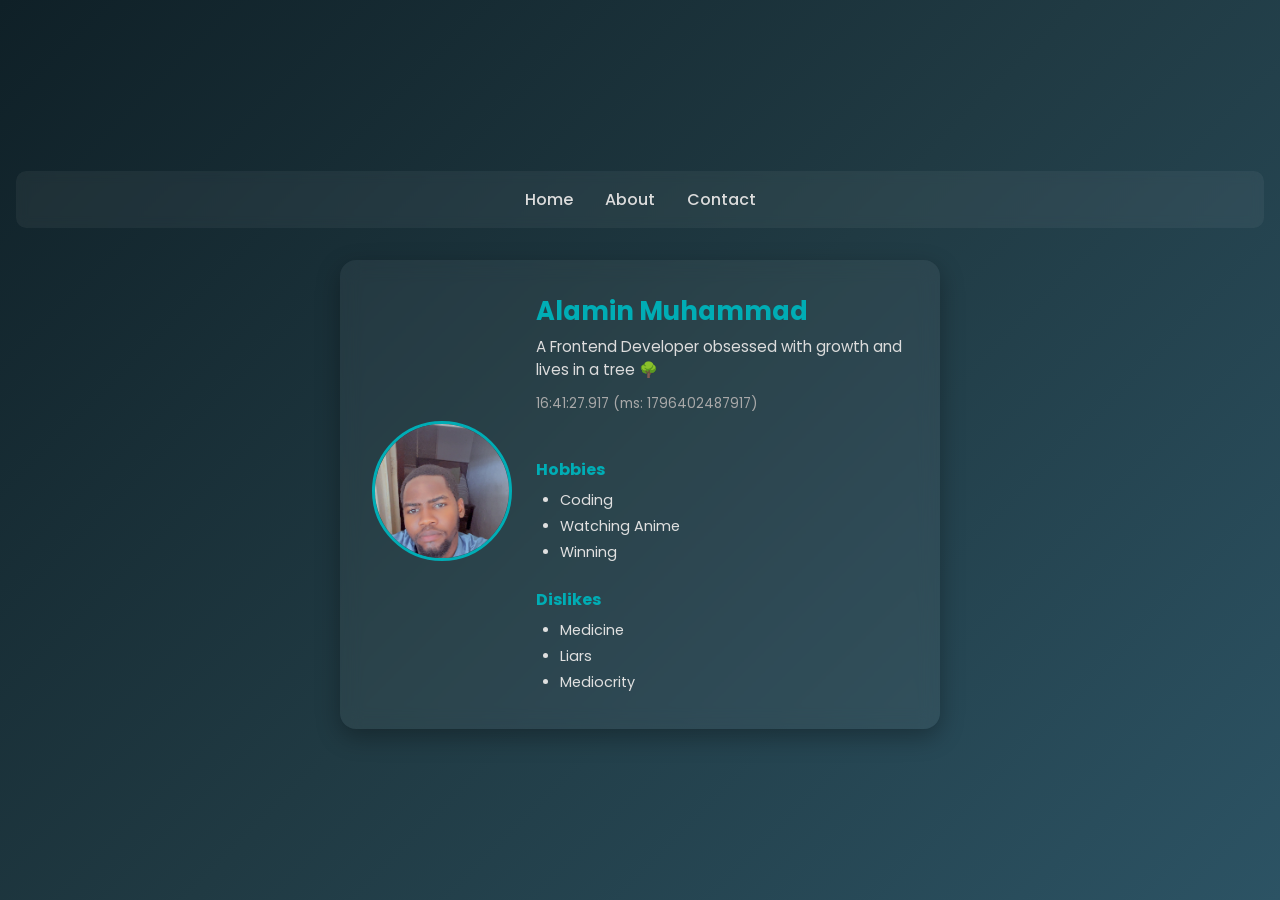
<file: index.html>
<!DOCTYPE html>
<html lang="en">
  <head>
    <meta charset="UTF-8" />
    <meta name="viewport" content="width=device-width, initial-scale=1.0" />
    <title>Alamin Muhammad - Profile Card</title>

    <!-- Font Awesome Icons -->
    <link rel="stylesheet" href="style.css" />
    <link rel="preconnect" href="https://fonts.googleapis.com" />
    <link rel="preconnect" href="https://fonts.gstatic.com" crossorigin />
    <link
      href="https://fonts.googleapis.com/css2?family=Poppins:wght@300;400;700&display=swap"
      rel="stylesheet"
    />
    <link
      href="https://fonts.googleapis.com/css2?family=Merriweather:ital,opsz,wght@0,18..144,300..900;1,18..144,300..900&display=swap"
      rel="stylesheet"
    />

    <link
      rel="stylesheet"
      href="https://maxst.icons8.com/vue-static/landings/line-awesome/line-awesome/css/line-awesome.min.css"
    />
  </head>

  <body>

    <!-- Navigation -->
    <header class="navbar">
      <nav>
        <div class="nav-content">
          <a href="index.html"class="active">Home</a>
          <a href="about.html" >About</a>
          <a href="contact.html">Contact</a>
        </div>
          
        
      </nav>
    </header>


    <article data-testid="test-profile-card">
      <figure>
        <img
          src="assets/alamin.jpg"
          alt="Alamin Muhammad Avatar"
          data-testid="test-user-avatar"
        />
      </figure>

      <div class="content">
        <header>
          <h2 data-testid="test-user-name">Alamin Muhammad</h2>
        </header>

        <p data-testid="test-user-bio">
          A Frontend Developer obsessed with growth and lives in a tree 🌳
        </p>

        <!-- Human-readable Time -->
        <p id="time" data-testid="test-user-time" aria-label="current time"></p>

        <nav data-testid="test-user-social-links" aria-label="social links">
          <a
            href="https://twitter.com"
            target="_blank"
            rel="noopener noreferrer"
            data-testid="test-user-social-twitter"
          >
            <i class="la la-twitter"></i>
            
          </a>
          <a
            href="https://instagram.com"
            target="_blank"
            rel="noopener noreferrer"
            data-testid="test-user-social-instagram"
          >
            <i class="la la-instagram"></i>
          </a>
          <a
            href="https://facebook.com"
            target="_blank"
            rel="noopener noreferrer"
            data-testid="test-user-social-facebook"
          >
            <i class="la la-facebook"></i>
          </a>
        </nav>

        <section>
          <h3>Hobbies</h3>
          <ul data-testid="test-user-hobbies">
            <li>Coding</li>
            <li>Watching Anime</li>
            <li>Winning</li>
          </ul>
        </section>

        <section>
          <h3>Dislikes</h3>
          <ul data-testid="test-user-dislikes">
            <li>Medicine</li>
            <li>Liars</li>
            <li>Mediocrity</li>
          </ul>
        </section>
      </div>
    </article>

    <script src="script.js"></script>
  </body>
</html>
</file>
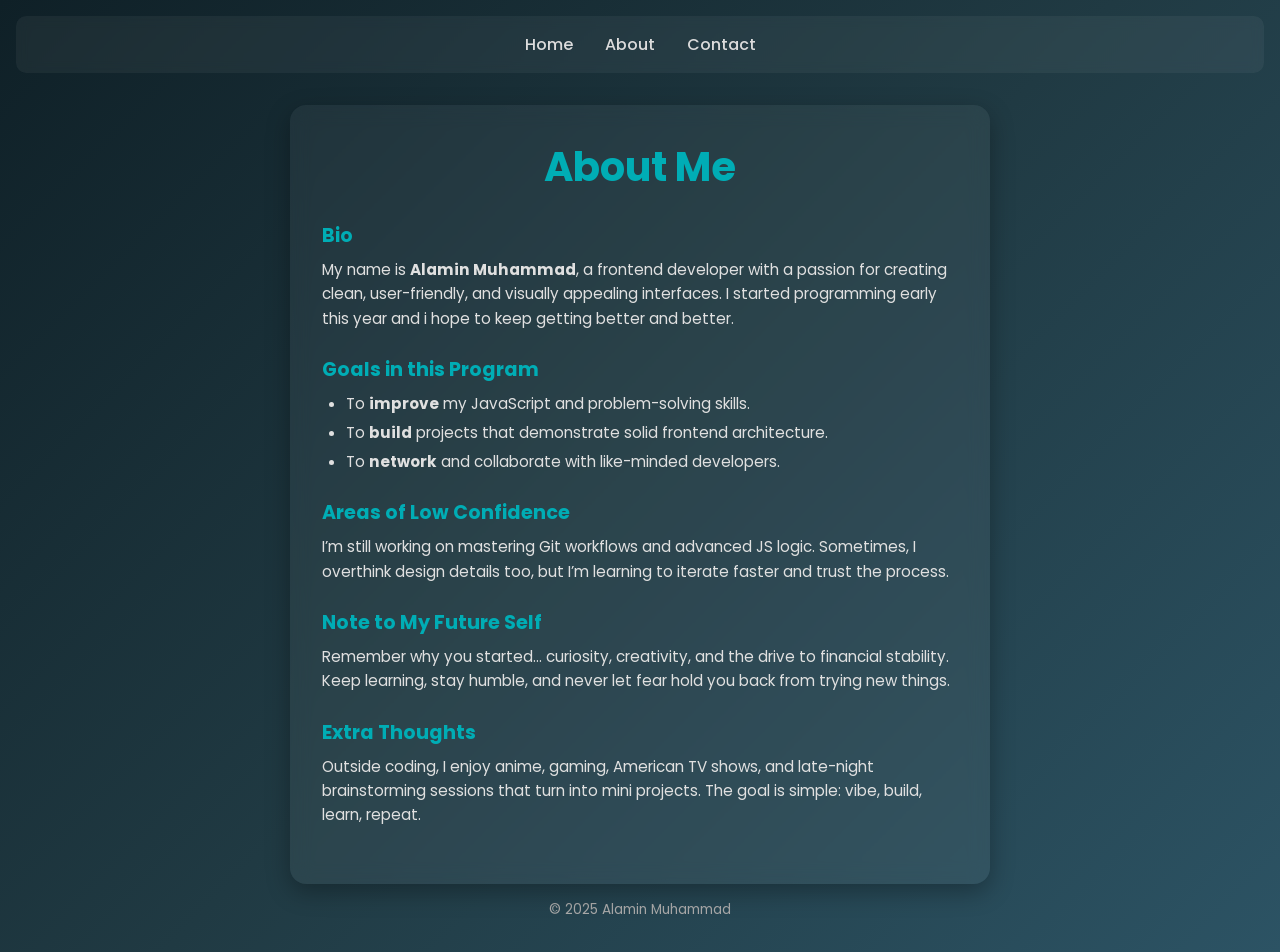
<file: about.html>
<!DOCTYPE html>
<html lang="en">
  <head>
    <meta charset="UTF-8" />
    <meta name="viewport" content="width=device-width, initial-scale=1.0" />
    <title>About Me - Alamin Muhammad</title>

    <!-- Shared Styles -->
    <link rel="stylesheet" href="style.css" />

    <!-- Icons & Fonts -->
    <link
      rel="stylesheet"
      href="https://maxst.icons8.com/vue-static/landings/line-awesome/line-awesome/css/line-awesome.min.css"
    />
    <link
      href="https://fonts.googleapis.com/css2?family=Poppins:wght@300;400;700&display=swap"
      rel="stylesheet"
    />
  </head>

  <body>
    <!-- Navigation -->
    <header class="navbar">
      <nav>
        <div class="nav-content">
          <a href="index.html"class="active">Home</a>
          <a href="about.html" >About</a>
          <a href="contact.html">Contact</a>
        </div>
          
        
      </nav>
    </header>

    <!-- Main Content -->
    <main data-testid="test-about-page" class="about-container">
      <h1>About Me</h1>

      <section data-testid="test-about-bio">
        <h2>Bio</h2>
        <p>
          My name is <strong>Alamin Muhammad</strong>, a frontend developer with a passion
          for creating clean, user-friendly, and visually appealing interfaces.
          I started programming early this year and i hope to keep getting better and better.
        </p>
      </section>

      <section data-testid="test-about-goals">
        <h2>Goals in this Program</h2>
        <ul>
          <li>To <strong>improve</strong> my JavaScript and problem-solving skills.</li>
          <li>To <strong>build</strong> projects that demonstrate solid frontend architecture.</li>
          <li>To <strong>network</strong> and collaborate with like-minded developers.</li>
        </ul>
      </section>

      <section data-testid="test-about-confidence">
        <h2>Areas of Low Confidence</h2>
        <p>
          I’m still working on mastering Git workflows and advanced JS logic.
          Sometimes, I overthink design details too, but I’m learning to iterate
          faster and trust the process.
        </p>
      </section>

      <section data-testid="test-about-future-note">
        <h2>Note to My Future Self</h2>
        <p>
          Remember why you started... curiosity, creativity, and the drive to
          financial stability. Keep learning, stay humble, and never let
          fear hold you back from trying new things.
        </p>
      </section>

      <section data-testid="test-about-extra">
        <h2>Extra Thoughts</h2>
        <p>
          Outside coding, I enjoy anime, gaming, American TV shows, and late-night brainstorming
          sessions that turn into mini projects. The goal is simple: vibe, build,
          learn, repeat.
        </p>
      </section>
    </main>

    <footer>
      <p>© 2025 Alamin Muhammad</p>
    </footer>
  </body>
</html>
</file>
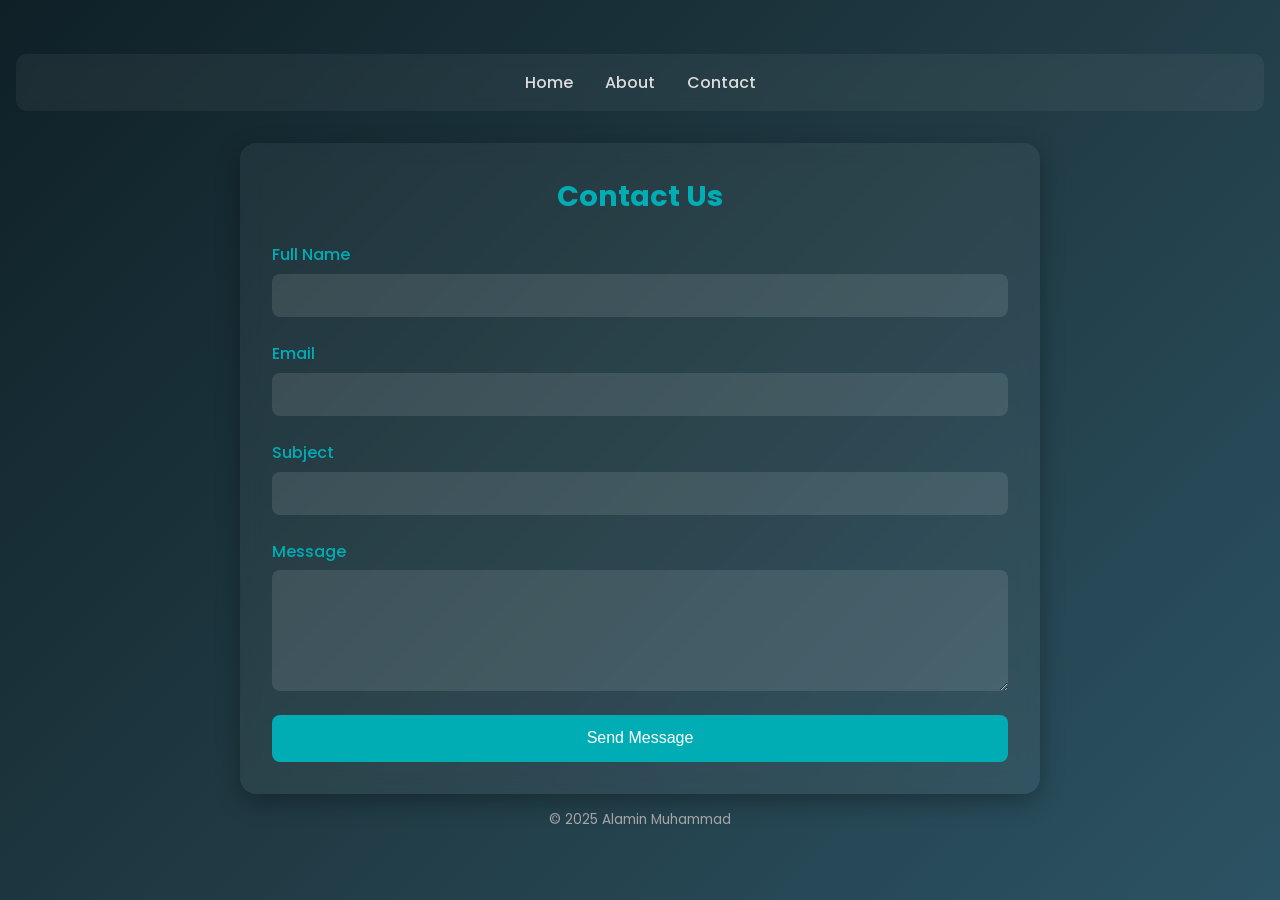
<file: contact.html>
<!DOCTYPE html>
<html lang="en">
  <head>
    <meta charset="UTF-8" />
    <meta name="viewport" content="width=device-width, initial-scale=1.0" />
    <title>Contact Us - Alamin Muhammad</title>

    <link rel="stylesheet" href="style.css" />

    <link
      rel="stylesheet"
      href="https://maxst.icons8.com/vue-static/landings/line-awesome/line-awesome/css/line-awesome.min.css"
    />
    <link
      href="https://fonts.googleapis.com/css2?family=Poppins:wght@300;400;700&display=swap"
      rel="stylesheet"
    />
  </head>

  <body>
    <!-- Navigation -->
    <header class="navbar">
      <nav>
        <div class="nav-content">
          <a href="index.html"class="active">Home</a>
          <a href="about.html" >About</a>
          <a href="contact.html">Contact</a>
        </div>
          
        
      </nav>
    </header>

    <!-- Contact Form -->
    <main class="contact-container">
      <h1>Contact Us</h1>

      <form id="contactForm" novalidate>
        <!-- Full Name -->
        <div class="form-group">
          <label for="name">Full Name</label>
          <input
            type="text"
            id="name"
            name="name"
            data-testid="test-contact-name"
            aria-describedby="error-name"
            required
          />
          <small id="error-name" data-testid="test-contact-error-name"></small>
        </div>

        <!-- Email -->
        <div class="form-group">
          <label for="email">Email</label>
          <input
            type="email"
            id="email"
            name="email"
            data-testid="test-contact-email"
            aria-describedby="error-email"
            required
          />
          <small id="error-email" data-testid="test-contact-error-email"></small>
        </div>

        <!-- Subject -->
        <div class="form-group">
          <label for="subject">Subject</label>
          <input
            type="text"
            id="subject"
            name="subject"
            data-testid="test-contact-subject"
            aria-describedby="error-subject"
            required
          />
          <small id="error-subject" data-testid="test-contact-error-subject"></small>
        </div>

        <!-- Message -->
        <div class="form-group">
          <label for="message">Message</label>
          <textarea
            id="message"
            name="message"
            rows="5"
            data-testid="test-contact-message"
            aria-describedby="error-message"
            required
          ></textarea>
          <small id="error-message" data-testid="test-contact-error-message"></small>
        </div>

        <!-- Submit -->
        <button
          type="submit"
          data-testid="test-contact-submit"
          class="btn-submit"
        >
          Send Message
        </button>

        <!-- Success Message -->
        <p
          id="success-message"
          data-testid="test-contact-success"
          class="success-message"
        ></p>
      </form>
    </main>

    <footer>
      <p>© 2025 Alamin Muhammad</p>
    </footer>

    <script src="contact.js"></script>
  </body>
</html>
</file>
<file: style.css>
/* ====== Reset & Base Styles ====== */
* {
  margin: 0;
  padding: 0;
  box-sizing: border-box;
}

body {
  font-family: "Poppins", sans-serif;
  background: linear-gradient(135deg, #0f2027, #203a43, #2c5364);
  color: #f5f5f5;
  display: flex;
  flex-direction: column;
  align-items: center;
  justify-content: center;
  min-height: 100vh;
  padding: 1rem;
}

/* ====== Card Layout ====== */
article[data-testid="test-profile-card"] {
  background: rgba(255, 255, 255, 0.05);
  backdrop-filter: blur(10px);
  border-radius: 16px;
  padding: 2rem;
  max-width: 400px;
  width: 100%;
  text-align: center;
  box-shadow: 0 8px 25px rgba(0, 0, 0, 0.3);
  transition: transform 0.3s ease, box-shadow 0.3s ease;
}

article[data-testid="test-profile-card"]:hover {
  transform: translateY(-4px);
  box-shadow: 0 12px 35px rgba(0, 0, 0, 0.4);
}

/* ====== Avatar ====== */
figure {
  margin-bottom: 1rem;
}

img[data-testid="test-user-avatar"] {
  width: 120px;
  height: 120px;
  border-radius: 50%;
  object-fit: cover;
  border: 3px solid #00adb5;
}

/* ====== Name & Bio ====== */
h2[data-testid="test-user-name"] {
  font-size: 1.6rem;
  margin-bottom: 0.3rem;
  color: #00adb5;
}

p[data-testid="test-user-bio"] {
  font-size: 0.95rem;
  color: #dcdcdc;
  margin-bottom: 0.8rem;
}

/* ====== Time ====== */
p[data-testid="test-user-time"] {
  font-size: 0.85rem;
  color: #a9a9a9;
  margin-bottom: 1.2rem;
}

/* ====== Social Links (Icons) ====== */
nav[data-testid="test-user-social-links"] {
  display: flex;
  justify-content: center;
  align-items: center;
  gap: 15px;
  margin-bottom: 1.2rem;
}

nav[data-testid="test-user-social-links"] a {
  color: #00adb5;
  font-size: 1.6rem;
  text-decoration: none;
  transition: all 0.3s ease;
}

nav[data-testid="test-user-social-links"] a:hover,
nav[data-testid="test-user-social-links"] a:focus {
  color: #f5f5f5;
  transform: scale(1.2);
  text-shadow: 0 0 8px #00adb5, 0 0 15px #00adb5;
}

/* ====== Lists ====== */
section {
  margin-top: 1.5rem;
  text-align: left;
}

h3 {
  color: #00adb5;
  font-size: 1rem;
  margin-bottom: 0.5rem;
  text-align: center;
}

ul {
  list-style: none;
  text-align: center;
  padding-left: 0;
}

li {
  margin-bottom: 0.3rem;
  font-size: 0.9rem;
  color: #e0e0e0;
}

/* ====== Responsive Layout ====== */
@media (min-width: 700px) {
  article[data-testid="test-profile-card"] {
    display: flex;
    align-items: center;
    text-align: left;
    gap: 1.5rem;
    max-width: 600px;
  }

  figure {
    margin: 0;
  }

  img[data-testid="test-user-avatar"] {
    width: 140px;
    height: 140px;
  }

  .content {
    flex: 1;
  }

  nav[data-testid="test-user-social-links"] {
    justify-content: flex-start;
  }

  h3 {
  color: #00adb5;
  font-size: 1rem;
  margin-bottom: 0.5rem;
  text-align: left;
}

ul {
  list-style: disc;
  padding-left: 1.5rem;
  text-align: left;
}
}


/* ====== Navbar ====== */
.navbar {
  width: 100%;
  background: rgba(255, 255, 255, 0.05);
  backdrop-filter: blur(6px);
  padding: 1rem 0;
  text-align: center;
  margin-bottom: 2rem;
  border-radius: 10px;
}

/* .navbar ul {
  list-style: none;
  display: flex;
  justify-content: center;
  gap: 2rem;
} */

.nav-content {
  display: flex;
  justify-content: center;
  gap: 2rem;
}

.navbar a {
  color: #dcdcdc;
  text-decoration: none;
  font-weight: 500;
  

  display: inline-block; /* important for transform to apply cleanly */
  transition: transform 0.3s ease;
}

.navbar a:hover,
.navbar a:active,
.navbar a:focus {
  
  color: #f5f5f5;
  transform: scale(1.2);
  text-shadow: 0 0 8px #00adb5, 0 0 15px #00adb5;
}

/* ====== About Page ====== */
.about-container {
  max-width: 700px;
  margin: 0 auto;
  background: rgba(255, 255, 255, 0.05);
  backdrop-filter: blur(10px);
  border-radius: 16px;
  padding: 2rem;
  color: #f5f5f5;
  box-shadow: 0 8px 25px rgba(0, 0, 0, 0.3);
  /* hover */
  transition: transform 0.3s ease, box-shadow 0.3s ease;
}

.about-container:hover {
  transform: translateY(-4px);
  box-shadow: 0 12px 35px rgba(0, 0, 0, 0.4);
}

.about-container h1 {
  color: #00adb5;
  text-align: center;
  margin-bottom: 1.5rem;
  font-size: 2.5rem;
}

.about-container h2 {
  color: #00adb5;
  margin-bottom: 0.5rem;
  font-size: 1.2rem;
}

.about-container p,
.about-container li {
  font-size: 0.95rem;
  color: #e0e0e0;
  line-height: 1.6;
}

.about-container section {
  margin-bottom: 1.5rem;
}

.about-container ul {
  padding-left: 1.5rem;
  list-style: disc;
}

footer {
  text-align: center;
  padding: 1rem;
  color: #a9a9a9;
  font-size: 0.85rem;
}


/* ====== Contact Page ====== */
.contact-container {
  width: 80%;
  max-width: 800px;
  margin: 0 auto;
  background: rgba(255, 255, 255, 0.05);
  backdrop-filter: blur(10px);
  border-radius: 16px;
  padding: 2rem;
  color: #f5f5f5;
  box-shadow: 0 8px 25px rgba(0, 0, 0, 0.3);
  transition: transform 0.3s ease, box-shadow 0.3s ease;
}
.contact-container:hover {
  transform: translateY(-4px);
  box-shadow: 0 12px 35px rgba(0, 0, 0, 0.4);
}

.contact-container h1 {
  color: #00adb5;
  text-align: center;
  margin-bottom: 1.5rem;
  font-size: 1.8rem;
}

.form-group {
  margin-bottom: 1.2rem;
  display: flex;
  flex-direction: column;
}

label {
  margin-bottom: 0.4rem;
  font-weight: 500;
  color: #00adb5;
}

input,
textarea {
  padding: 0.8rem;
  border-radius: 8px;
  border: none;
  outline: none;
  background: rgba(255, 255, 255, 0.1);
  color: #f5f5f5;
  font-size: 1rem;
}

input:focus,
textarea:focus {
  border: 1px solid #00adb5;
  background: rgba(255, 255, 255, 0.15);
}

small {
  color: #ff6b6b;
  font-size: 0.85rem;
  margin-top: 0.3rem;
}

.btn-submit {
  width: 100%;
  padding: 0.9rem;
  border: none;
  background-color: #00adb5;
  color: #fff;
  font-size: 1rem;
  border-radius: 8px;
  cursor: pointer;
  transition: background 0.3s ease;
}

.btn-submit:hover {
  background-color: #028a92;
}

.success-message {
  color: #00ffb7;
  text-align: center;
  margin-top: 1rem;
  font-weight: 500;
  display: none;
}

/* Responsive */
@media (max-width: 600px) {
  .contact-container {
    padding: 1.5rem;
  }
}
</file>
